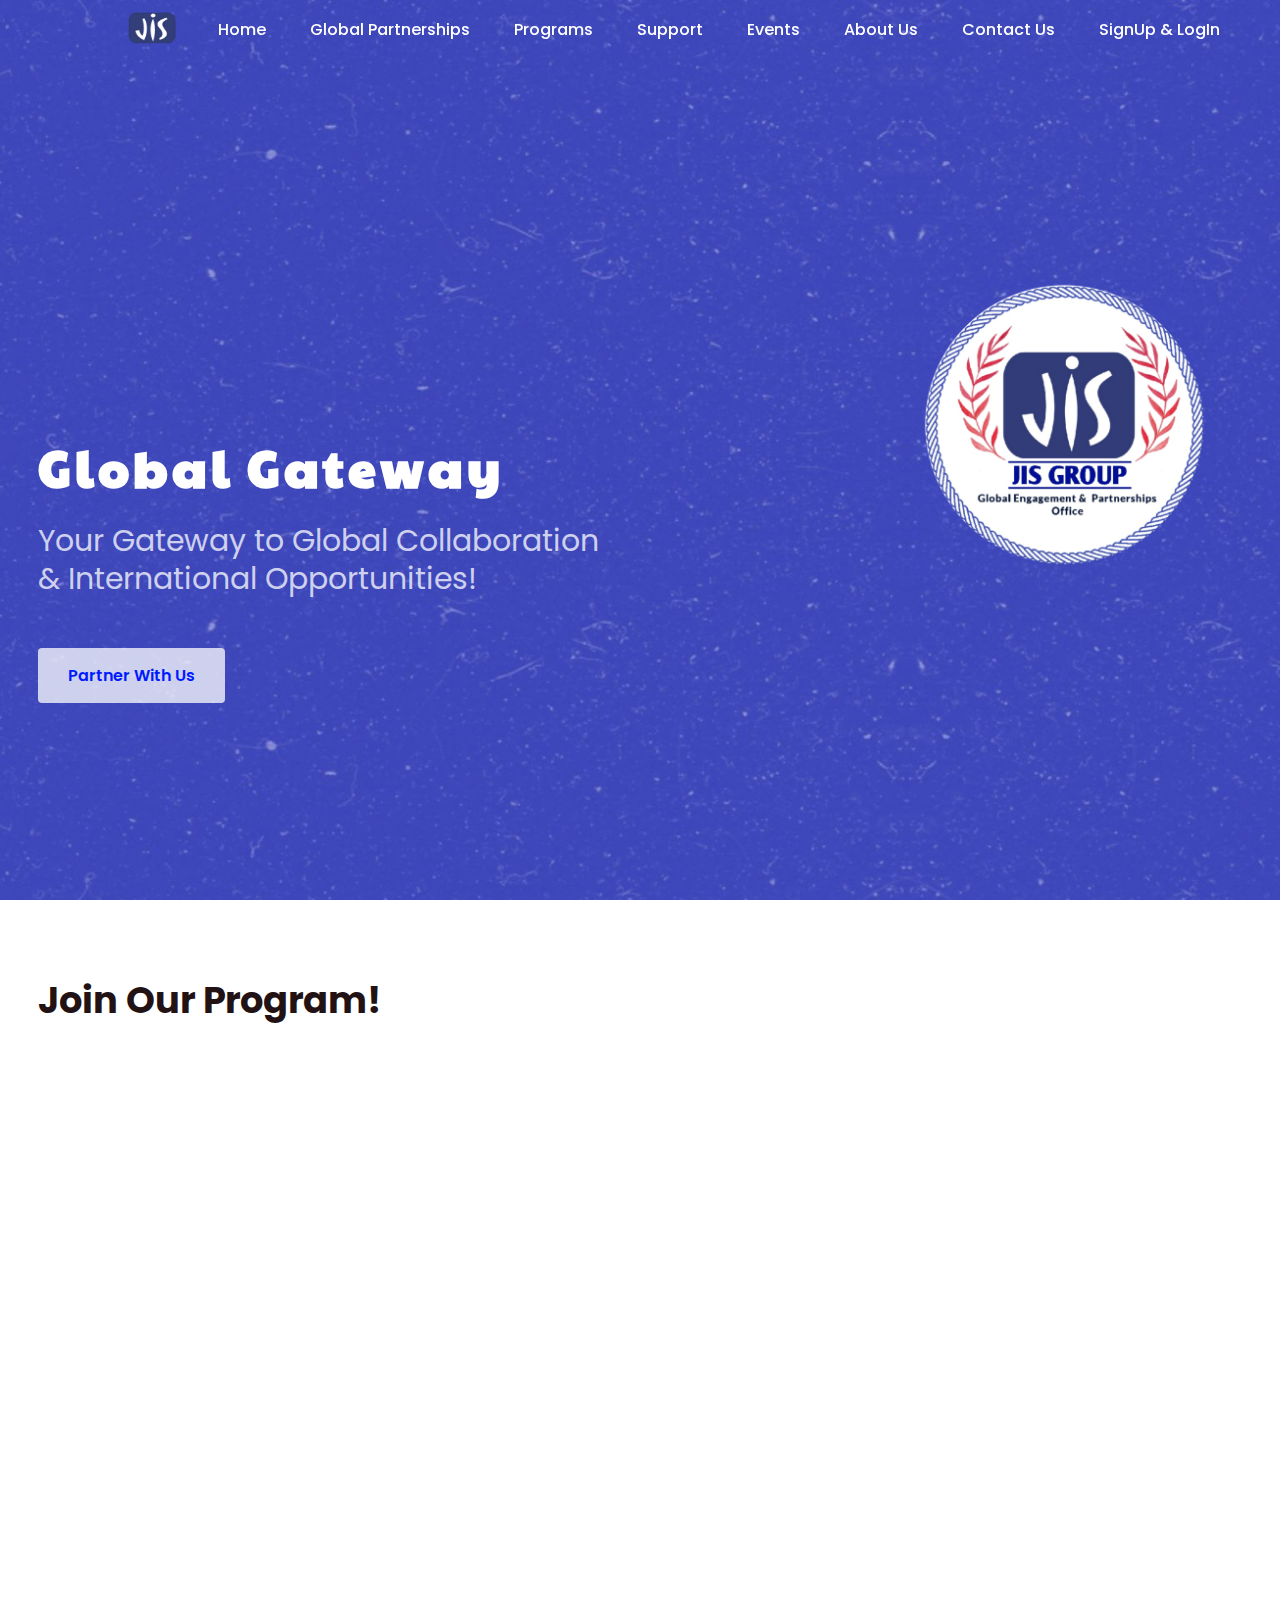
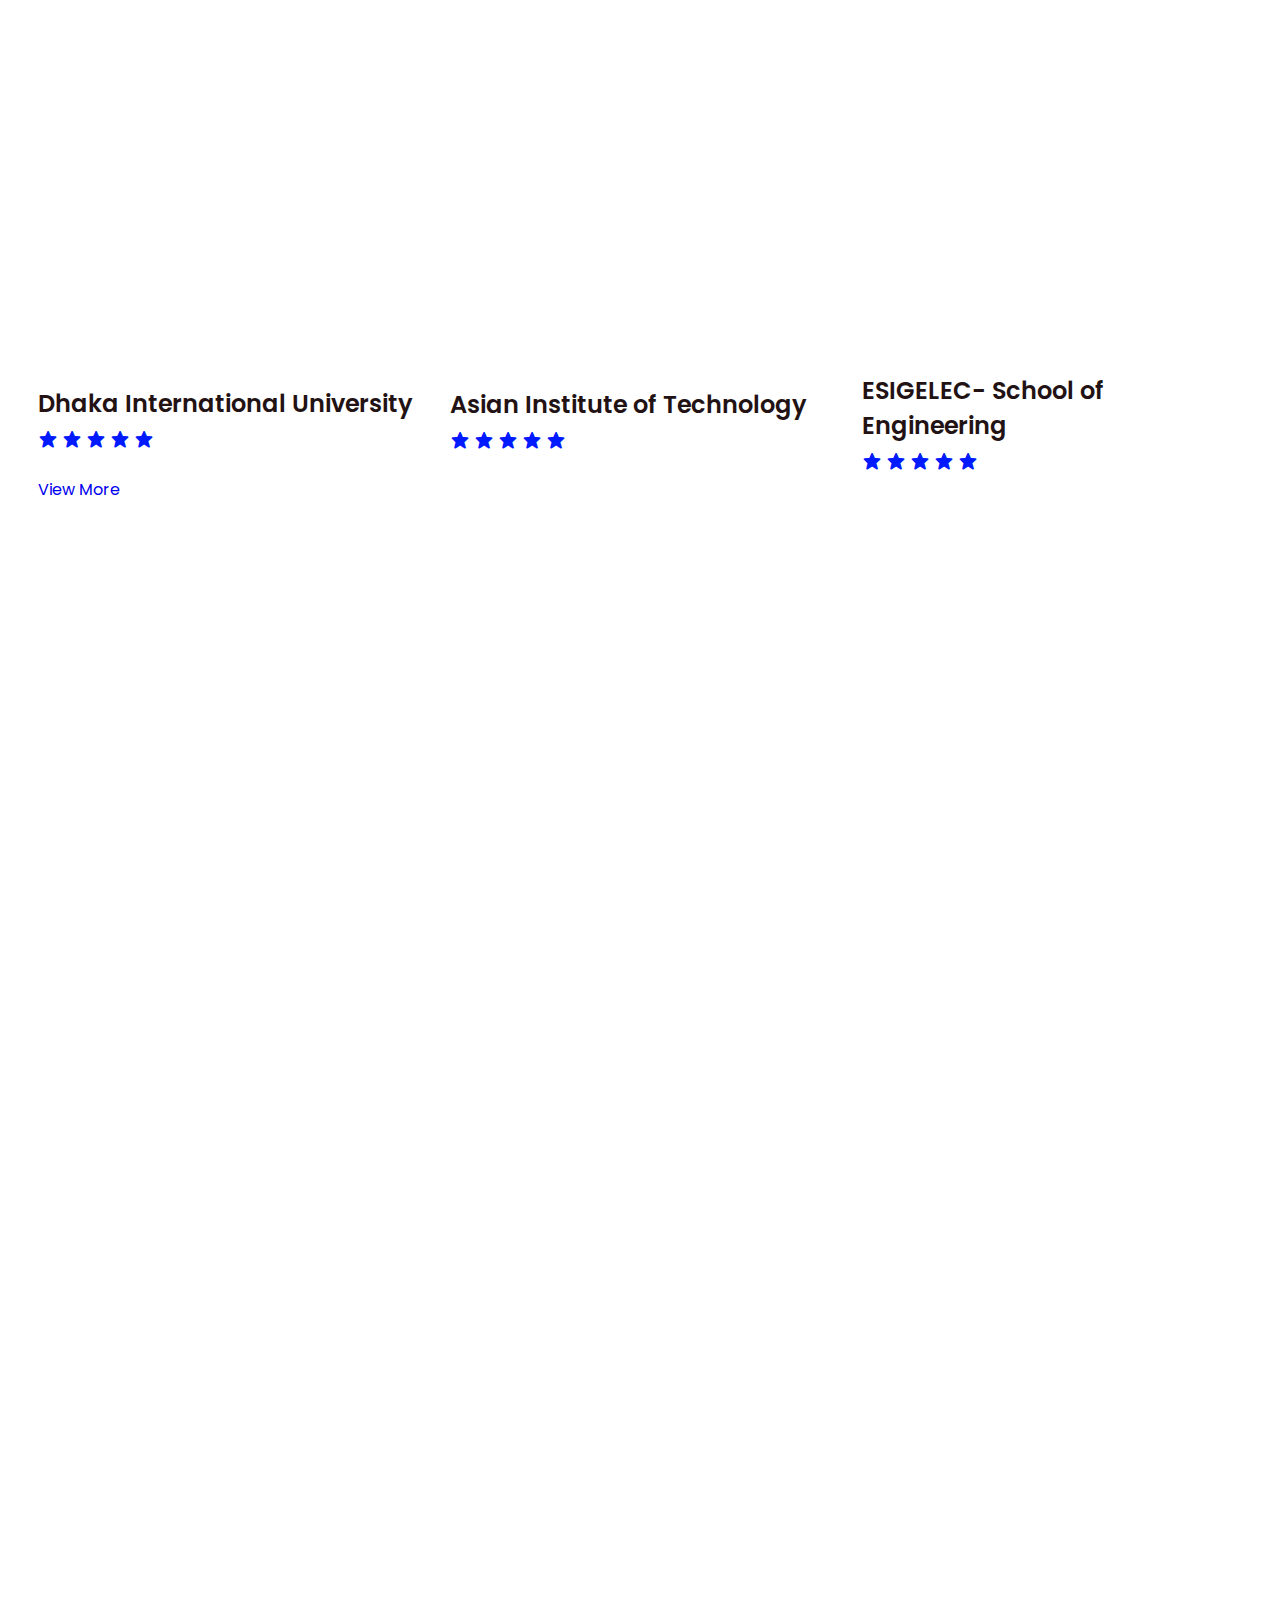
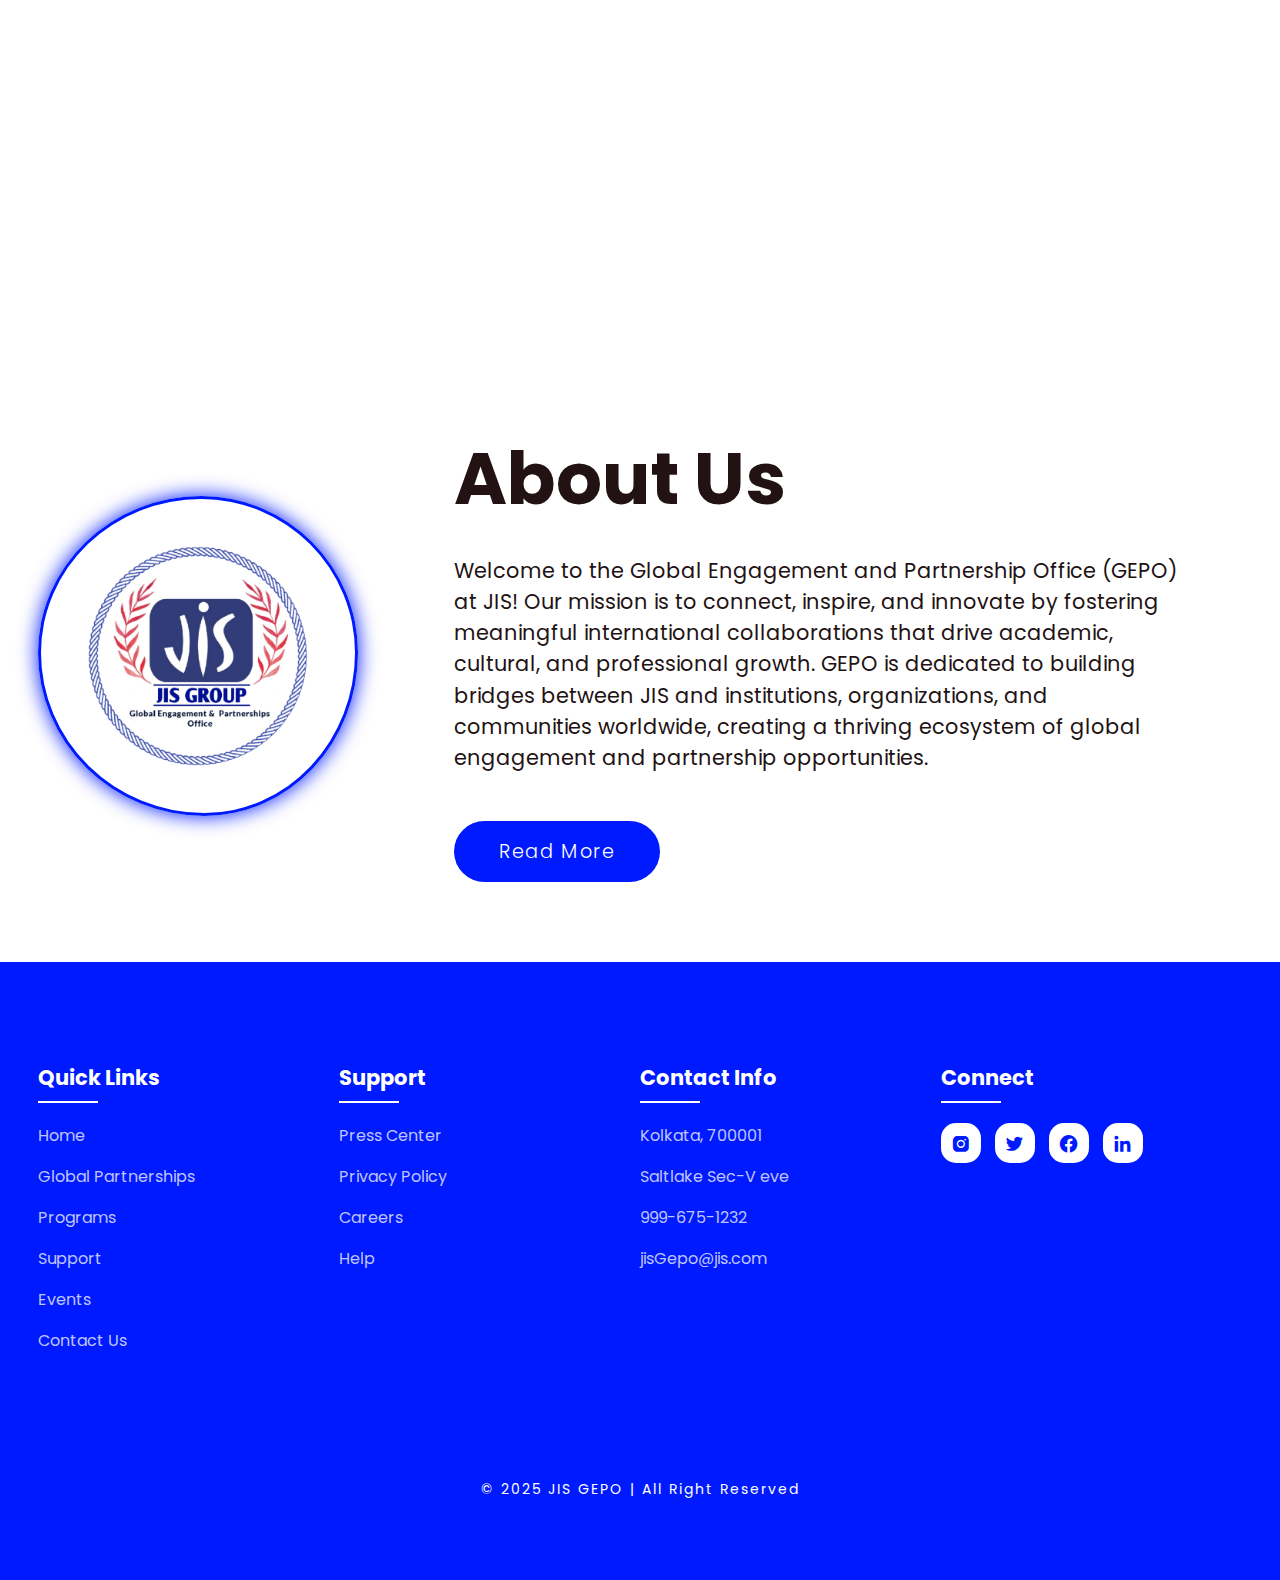
<file: index.html>
<!DOCTYPE html>
<html lang="en">

<head>
	<meta charset="UTF-8">
	<meta http-equiv="X-UA-Compatible" content="IE=edge">
	<meta name="viewport" content="width=device-width, initial-scale=1.0">
	<title>JIS GEPO</title>

	<link rel="stylesheet" href="style.css">

	<link rel="stylesheet" href="https://unpkg.com/boxicons@latest/css/boxicons.min.css">
	<link href="https://unpkg.com/aos@2.3.1/dist/aos.css" rel="stylesheet">
	<link rel="preconnect" href="https://fonts.googleapis.com">
	<link rel="preconnect" href="https://fonts.gstatic.com" crossorigin>
	<link href="https://fonts.googleapis.com/css2?family=Poppins:wght@100;200;300;400;500;600;700;800;900&display=swap"
		rel="stylesheet">
	<link href="https://fonts.googleapis.com/css2?family=Paytone+One&display=swap" rel="stylesheet">
</head>

<body>

	<!-- header -->
	<header>
		<div class="logo">
			<img src="homeimg/jislogo.png" alt="">
		</div>

		<div class="bx bx-menu" id="menu-icon"></div>

		<ul class="navbar">
			<li><a href="#home">Home</a></li>
			<li><a href="global partners/partner.html">Global Partnerships</a></li>
			<li><a href="./Program/program.html">Programs</a></li>
			<li><a href="./Resources/resources.html">Support</a></li>
			<li><a href="./event&function/event.html">Events</a></li>
			<li><a href="./AboutSection/about.html">About Us</a></li>
			<li><a href="./ContactUs/contactus.html">Contact Us</a></li>
			<li><a href="login.php">SignUp & LogIn</a></li>
		</ul>

	</header>


	<!-- home section -->

	<section class="home" id="home">
		<div class="home-img"><img src="homeimg/homologo.png" alt=""></div>
		<div class="home-text">
			<h1>Global Gateway</h1>
			<p>Your Gateway to Global Collaboration <br>& International Opportunities!</p>

			<a href="collabform.php" class="home-btn">Partner With Us</a>
		</div>
	</section>

	<!-- container -->

	<section class="container">
		<div class="text">
			<h2>Join Our Program!</h2>
		</div>
		<div class="row-items" data-aos="fade-up">
			<div class="container-box">
				<div class="container-img">
					<img src="homeimg/hackathon.png" alt="hackathon">
				</div>
				<h4>Hackathon</h4>
			</div>

			<div class="container-box">
				<div class="container-img">
					<img src="homeimg/culture.png" alt="culture">
				</div>
				<h4>Cultural Events</h4>

			</div>

			<div class="container-box">
				<div class="container-img">
					<img src="homeimg/webinar.png" alt="webinar">
				</div>
				<h4>Webinar</h4>

			</div>


		</div>
	</section>

	<!-- packages section -->

	<section class="package" id="package">
		<div class="title" data-aos="fade-down">
			<h2>Our International<br>Partners</h2>
		</div>
		<div class="package-content">
			<div class="box diu">
				<div class="thum" id="" data-aos="flip-left">
					<img src="homeimg/campus.jpg" alt="img1">
				</div>
				<div class="dest-content">
					<div class="location">
						<h4>Dhaka International University</h4>
					</div>
					<div class="stars">
						<a href="#"><i class='bx bxs-star'></i></a>
						<a href="#"><i class='bx bxs-star'></i></a>
						<a href="#"><i class='bx bxs-star'></i></a>
						<a href="#"><i class='bx bxs-star'></i></a>
						<a href="#"><i class='bx bxs-star'></i></a>
					</div>
				</div>
			</div>
			<div class="box ait">
				<div class="thum" id="" data-aos="flip-left">
					<img src="homeimg/asian.jpg" alt="img1">
				</div>
				<div class="dest-content">
					<div class="location">
						<h4>Asian Institute of Technology</h4>
					</div>
					<div class="stars">
						<a href="#"><i class='bx bxs-star'></i></a>
						<a href="#"><i class='bx bxs-star'></i></a>
						<a href="#"><i class='bx bxs-star'></i></a>
						<a href="#"><i class='bx bxs-star'></i></a>
						<a href="#"><i class='bx bxs-star'></i></a>
					</div>
				</div>
			</div>
			<div class="box EsSoe">
				<div class="thum" id="" data-aos="flip-left">
					<img src="homeimg/Esigelec.jpg" alt="img1">
				</div>
				<div class="dest-content">
					<div class="location">
						<h4>ESIGELEC- School of Engineering</h4>
					</div>
					<div class="stars">
						<a href="#"><i class='bx bxs-star'></i></a>
						<a href="#"><i class='bx bxs-star'></i></a>
						<a href="#"><i class='bx bxs-star'></i></a>
						<a href="#"><i class='bx bxs-star'></i></a>
						<a href="#"><i class='bx bxs-star'></i></a>
					</div>
				</div>
			</div>
		</div>
		<div class="view">
			<a href="./global partners/partner.html" class="view-btn" id="view-more-btn">View More</a>
		</div>
            
		
	</section>

	<!-- college section -->

	<section class="college" id="destination">
		<div class="title" data-aos="fade-down">
			<h2>Top <br>Colleges in India!</h2>
		</div>
		<div class="college-content">
			<div class="col-content jisu" data-aos="fade-up" id="goa">
				<img src="homeimg/jisu.jpg" alt="">
				<h5>JIS University</h5>
			</div>
			<div class="col-content jisce" data-aos="fade-up" id="goa">
				<img src="homeimg/jisce.jpeg" alt="">
				<h5>Jis College Of Engineering</h5>
			</div>
			<div class="col-content nit" data-aos="fade-up" id="goa">
				<img src="homeimg/narula.jpg" alt="">
				<h5>Narula Institute Of Technology</h5>
			</div>
			<div class="col-content gnit" data-aos="fade-up" id="goa">
				<img src="homeimg/gnit.jpg" alt="">
				<h5>Guru Nanak Institute of Technology</h5>
			</div>
			<div class="col-content aec" data-aos="fade-up" id="goa">
				<img src="homeimg/asansole.png" alt="">
				<h5>Asansol Engineering College</h5>
			</div>
			<div class="col-content jisRe" data-aos="fade-up" id="goa">
				<img src="homeimg/jisRe.jpg" alt="">
				<h5>JIS Institute of Advanced Studies & Research</h5>
			</div>
		</div>

	</section>

	<!-- newsletter -->
	<!-- <section class="newsletter">
		<div class="news-text">
			<h2>Newsletter</h2>
			<p>to select a package <br> Email Us</p>
		</div>
		<div class="send">
			<form>
				<input type="email" placeholder="Write Email" required>
				<input type="submit" value="Submit">
			</form>
		</div>
	</section> -->


	  <!-- About Section Code  -->

	  <section class="about" id="AboutUs">
        <div class="about-img">
            <img src="homeimg/homologo.png" alt="">
        </div>
        
        <div class="about-content">
            <h3 class="heading">About Us</h3>
			 
            <p>
                Welcome to the Global Engagement and Partnership Office (GEPO) at JIS! Our mission is to connect, inspire, and innovate by fostering meaningful international collaborations that drive academic, cultural, and professional growth. GEPO is dedicated to building bridges between JIS and institutions, organizations, and communities worldwide, creating a thriving ecosystem of global engagement and partnership opportunities.
                <span class="more-text" style="display: none; color: #000000;"> At the heart of our work is a strong commitment to inclusivity, diversity, and excellence. We firmly believe that education transcends borders and serves as a universal tool for empowerment and growth. Through our efforts, we aim to provide students, faculty, and researchers with opportunities to broaden their horizons, explore diverse perspectives, and acquire skills that prepare them to thrive in a rapidly changing global landscape.

					Our team specializes in managing and expanding international partnerships that facilitate access to high-quality education, collaborative research, and cultural exchange programs. By working closely with institutions across the globe, we strive to enhance the academic and professional experiences of everyone at JIS. From study abroad initiatives to joint research endeavors, we ensure that each collaboration is built on shared values, mutual respect, and a vision for sustainable impact.
					
					GEPO is deeply invested in promoting cross-cultural understanding. Through a variety of programs, events, and initiatives, we encourage students and faculty to engage with diverse cultures, traditions, and languages. These experiences not only enhance academic knowledge but also foster personal growth, cultivating qualities like adaptability, empathy, and leadership. We believe that such exposure is essential for shaping global citizens who can contribute meaningfully to today’s interconnected world.
					
					Innovation is central to our mission. In an age of digital transformation, we leverage technology to enhance global engagement. From virtual exchange programs and webinars to digital collaboration tools, we are committed to breaking down geographical barriers and fostering impactful partnerships. Our office continually explores innovative approaches to connect with our global network, ensuring that JIS remains a leader in international engagement and education.
					
					In addition to external partnerships, GEPO is devoted to supporting the internal community at JIS. We work collaboratively with students, faculty, and staff to identify opportunities for growth, address challenges, and celebrate successes. Whether it involves helping students navigate study abroad options, guiding faculty in building international research collaborations, or organizing events that showcase global perspectives, our office serves as a hub of resources and support.
					
					At GEPO, we are passionate about creating a legacy of global impact. Every initiative we undertake is driven by our vision to inspire individuals, strengthen communities, and transform the world through education and collaboration. We take pride in representing JIS on the global stage and playing a pivotal role in shaping the future of international education and partnerships.
					
					Together, let us embrace the opportunities that global engagement brings, celebrate diversity, and work toward a brighter, more connected future. We invite you to join us on this journey and become part of a vibrant community committed to making a difference, one partnership at a time.</span>
            </p>
            <a href="#" class="btn" id="read-more-btn">Read More</a>
        </div>

    </section>
 

	<!-- footer -->
	<section id="contact">
		<div class="footer">
			<div class="main">
				<div class="list">
					<h4>Quick Links</h4>
					<ul>
						<li><a href="#home">Home</a></li>
						<li><a href="./global partners/partner.html">Global Partnerships</a></li>
						<li><a href="./Program/program.html">Programs</a></li>
						<li><a href="./Resources/resources.html">Support</a></li>
						<li><a href="./event&function/event.html">Events</a></li>
						<li><a href="./ContactUs/contactus.html">Contact Us</a></li>
						
					</ul>
				</div>
				<div class="list">
					<h4>Support</h4>
					<ul>
						<li><a href="./ContactUs/contactus.html">Press Center</a></li>
						<li><a href="./Resources/resources.html">Privacy Policy</a></li>
						<li><a href="./Resources/resources.html">Careers</a></li>
						<li><a href="./ContactUs/contactus.html">Help</a></li>
					</ul>
				</div>
				<div class="list">
					<h4>Contact Info</h4>
					<ul>
						<li><a href="#">Kolkata, 700001</a></li>
						<li><a href="#">Saltlake Sec-V eve</a></li>
						<li><a href="#">999-675-1232</a></li>
						<li><a href="#">jisGepo@jis.com</a></li>
					</ul>
				</div>
				<div class="list">
					<h4>Connect</h4>
					<div class="social">
						<a href="#"><i class='bx bxl-instagram-alt'></i></a>
						<a href="#"><i class='bx bxl-twitter'></i></a>
						<a href="#"><i class='bx bxl-facebook-circle'></i></a>
						<a href="#"><i class='bx bxl-linkedin'></i></a>
					</div>
				</div>
			</div>
		</div>
		<div class="end-text">
			<p>© 2025 JIS GEPO | All Right Reserved</p>
		</div>
	</section>



	<!-- link to js -->

	<script src="https://unpkg.com/aos@next/dist/aos.js"></script>
	<script>
		AOS.init({
			offset: 300,
			duration: 1400,
		});
	</script>

	<script src="script.js"></script>

</body>

</html>
</file>
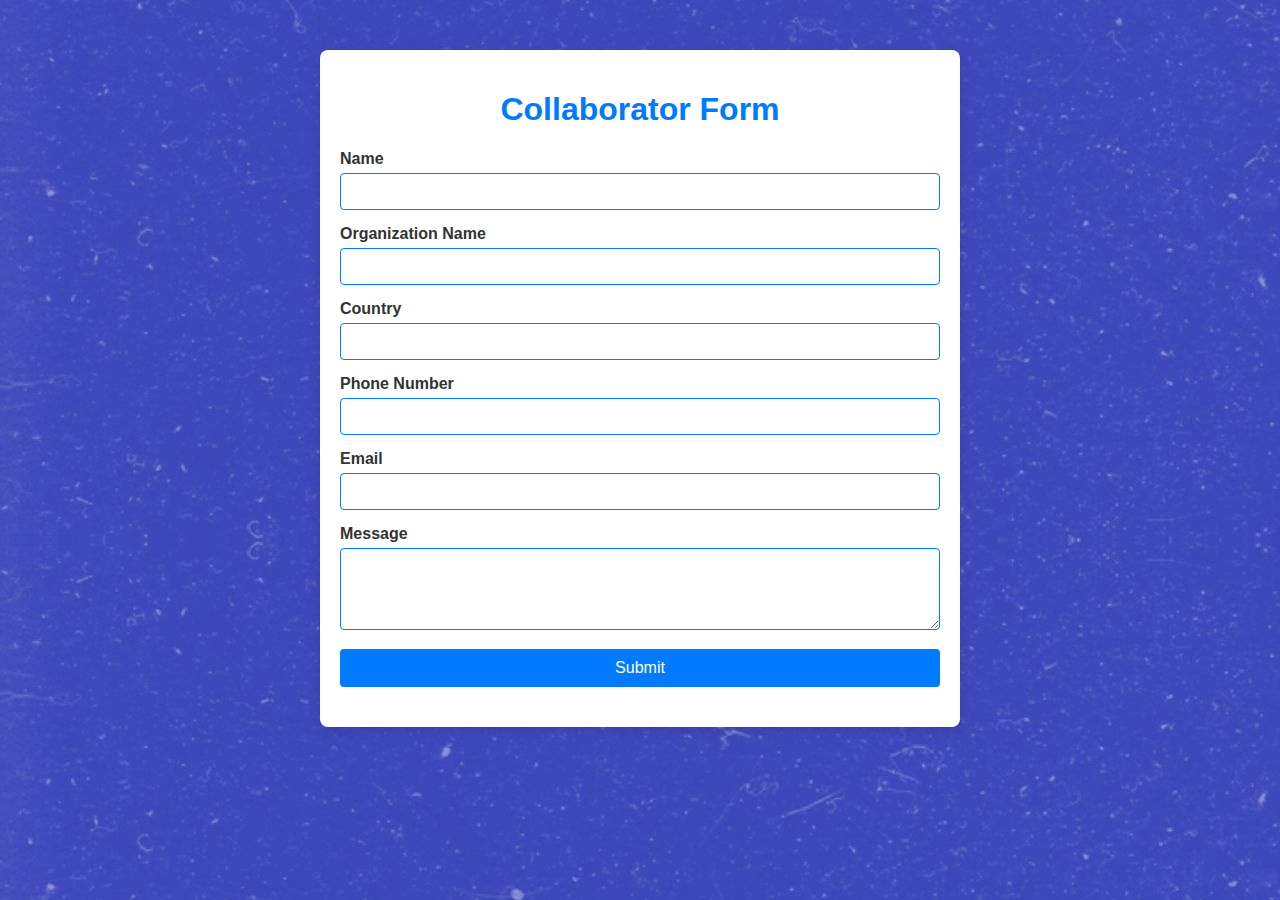
<file: collabForm.html>
<!DOCTYPE html>
<html lang="en">
<head>
    <meta charset="UTF-8">
    <meta name="viewport" content="width=device-width, initial-scale=1.0">
    <title>Collaborator Form</title>
    <link rel="stylesheet" href="collabForm.css">
</head>
<body>
    <div class="container">
        <h1>Collaborator Form</h1>
        <form id="collaboratorForm">
            <div class="form-group">
                <label for="name">Name</label>
                <input type="text" id="name" name="name" required>
            </div>
            <div class="form-group">
                <label for="organization">Organization Name</label>
                <input type="text" id="organization" name="organization" required>
            </div>
            <div class="form-group">
                <label for="country">Country</label>
                <input type="text" id="country" name="country" required>
            </div>
            <div class="form-group">
                <label for="phone">Phone Number</label>
                <input type="tel" id="phone" name="phone" required>
            </div>
            <div class="form-group">
                <label for="email">Email</label>
                <input type="email" id="email" name="email" required>
            </div>
            <div class="form-group">
                <label for="message">Message</label>
                <textarea id="message" name="message" rows="4" required></textarea>
            </div>
            <button type="submit">Submit</button>
        </form>
        <div id="responseMessage" class="response-message"></div>
    </div>
    <script src="collabForm.js"></script>
</body>
</html>
</file>
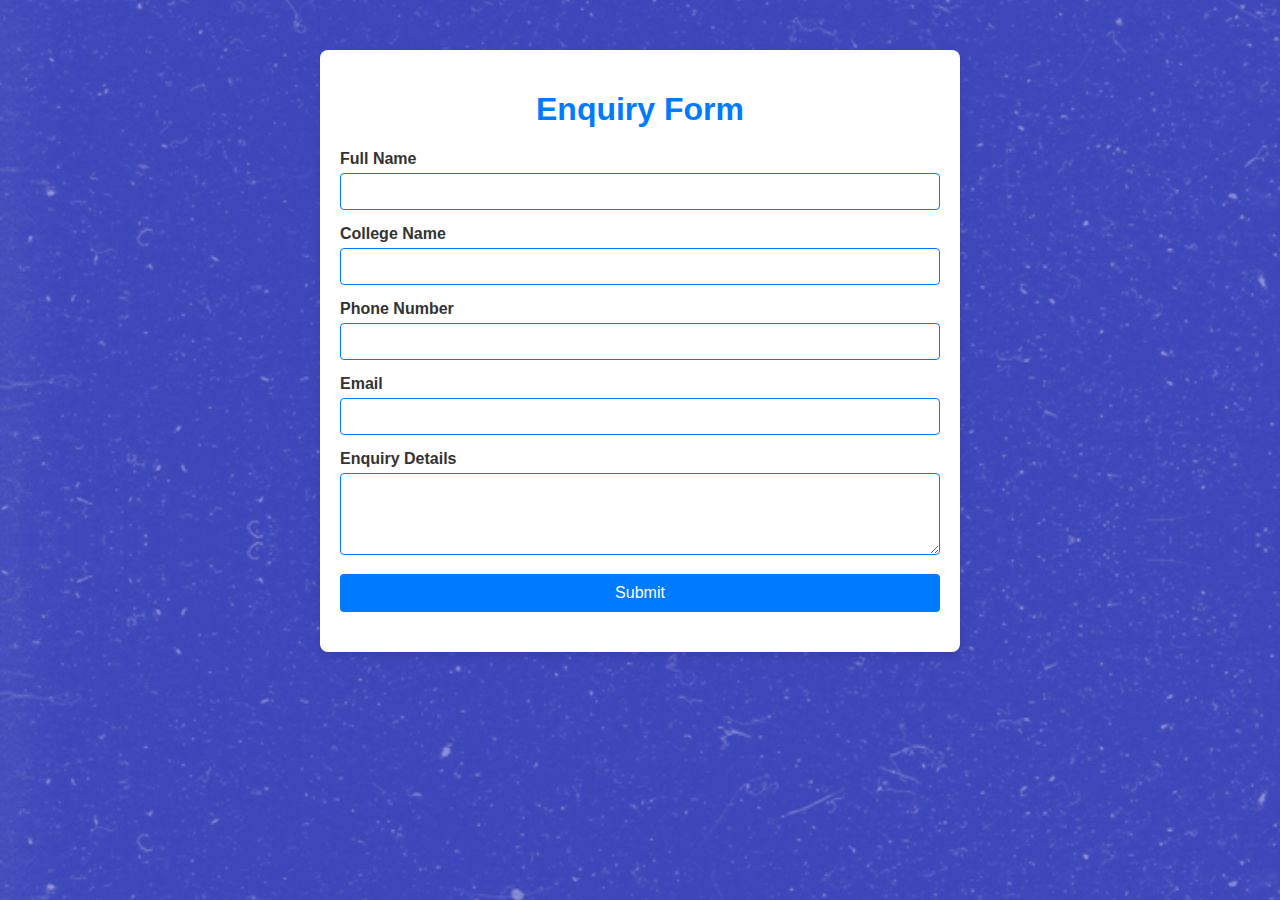
<file: enquiryform.html>
<!DOCTYPE html>
<html lang="en">
<head>
    <meta charset="UTF-8">
    <meta name="viewport" content="width=device-width, initial-scale=1.0">
    <title>Enquiry Form</title>
    <link rel="stylesheet" href="collabForm.css">
</head>
<body>
    <div class="container">
        <h1>Enquiry Form</h1>
        <form id="enquiryForm">
            <div class="form-group">
                <label for="name">Full Name</label>
                <input type="text" id="name" name="name" required>
            </div>
            <div class="form-group">
                <label for="college">College Name</label>
                <input type="text" id="college" name="college" required>
            </div>
            <div class="form-group">
                <label for="phone">Phone Number</label>
                <input type="tel" id="phone" name="phone" required>
            </div>
            <div class="form-group">
                <label for="email">Email</label>
                <input type="email" id="email" name="email" required>
            </div>
            <div class="form-group">
                <label for="message">Enquiry Details</label>
                <textarea id="message" name="message" rows="4" required></textarea>
            </div>
            <button type="submit">Submit</button>
        </form>
        <div id="responseMessage" class="response-message"></div>
    </div>
    <script src="collabForm.js"></script>
</body>
</html>
</file>
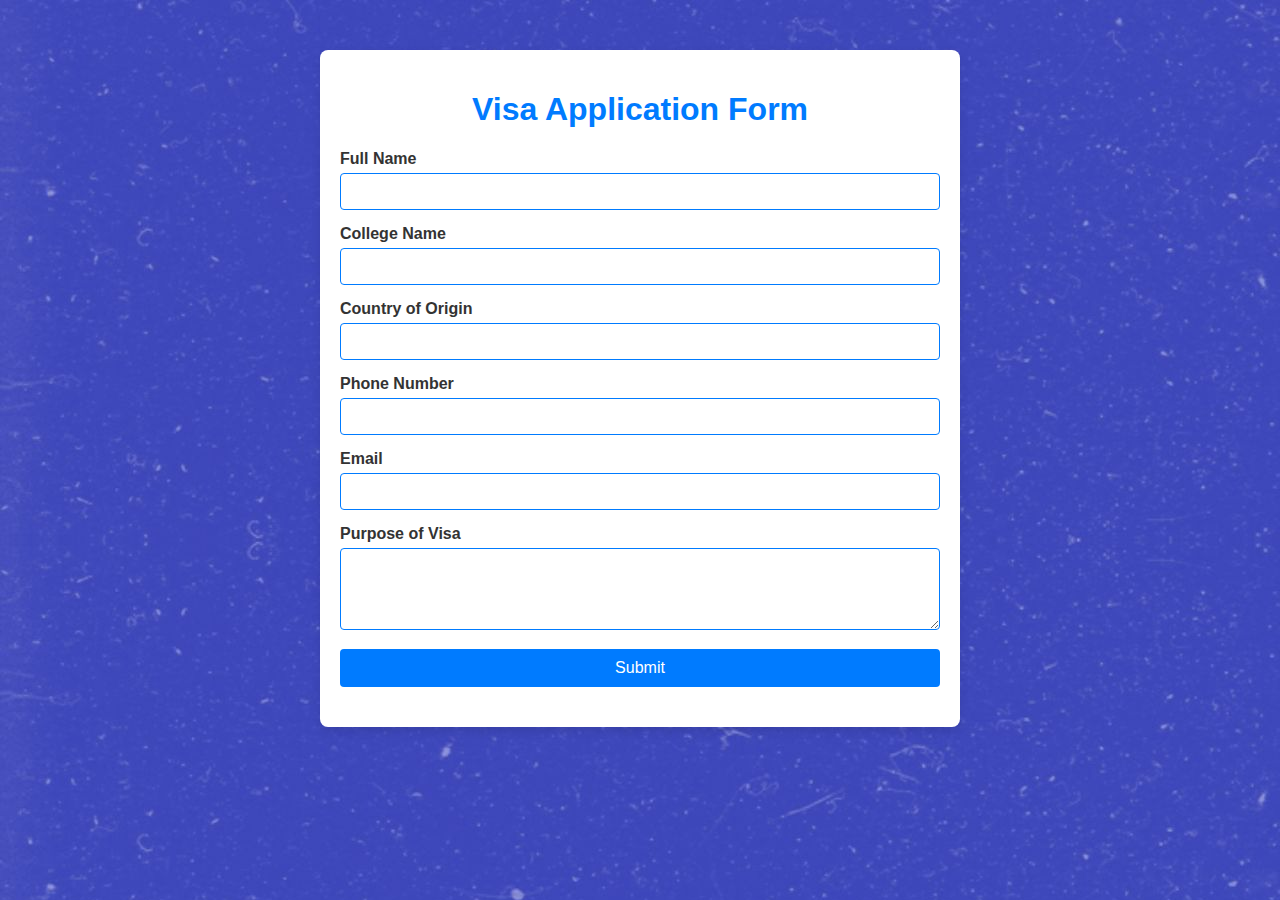
<file: visaform.html>
<!DOCTYPE html>
<html lang="en">
<head>
    <meta charset="UTF-8">
    <meta name="viewport" content="width=device-width, initial-scale=1.0">
    <title>Visa Application Form</title>
    <link rel="stylesheet" href="collabForm.css">
</head>
<body>
    <div class="container">
        <h1>Visa Application Form</h1>
        <form id="visaApplicationForm">
            <div class="form-group">
                <label for="name">Full Name</label>
                <input type="text" id="name" name="name" required>
            </div>
            <div class="form-group">
                <label for="college">College Name</label>
                <input type="text" id="college" name="college" required>
            </div>
            <div class="form-group">
                <label for="country">Country of Origin</label>
                <input type="text" id="country" name="country" required>
            </div>
            <div class="form-group">
                <label for="phone">Phone Number</label>
                <input type="tel" id="phone" name="phone" required>
            </div>
            <div class="form-group">
                <label for="email">Email</label>
                <input type="email" id="email" name="email" required>
            </div>
            <div class="form-group">
                <label for="message">Purpose of Visa</label>
                <textarea id="message" name="message" rows="4" required></textarea>
            </div>
            <button type="submit">Submit</button>
        </form>
        <div id="responseMessage" class="response-message"></div>
    </div>
    <script src="collabForm.js"></script>
</body>
</html>
</file>
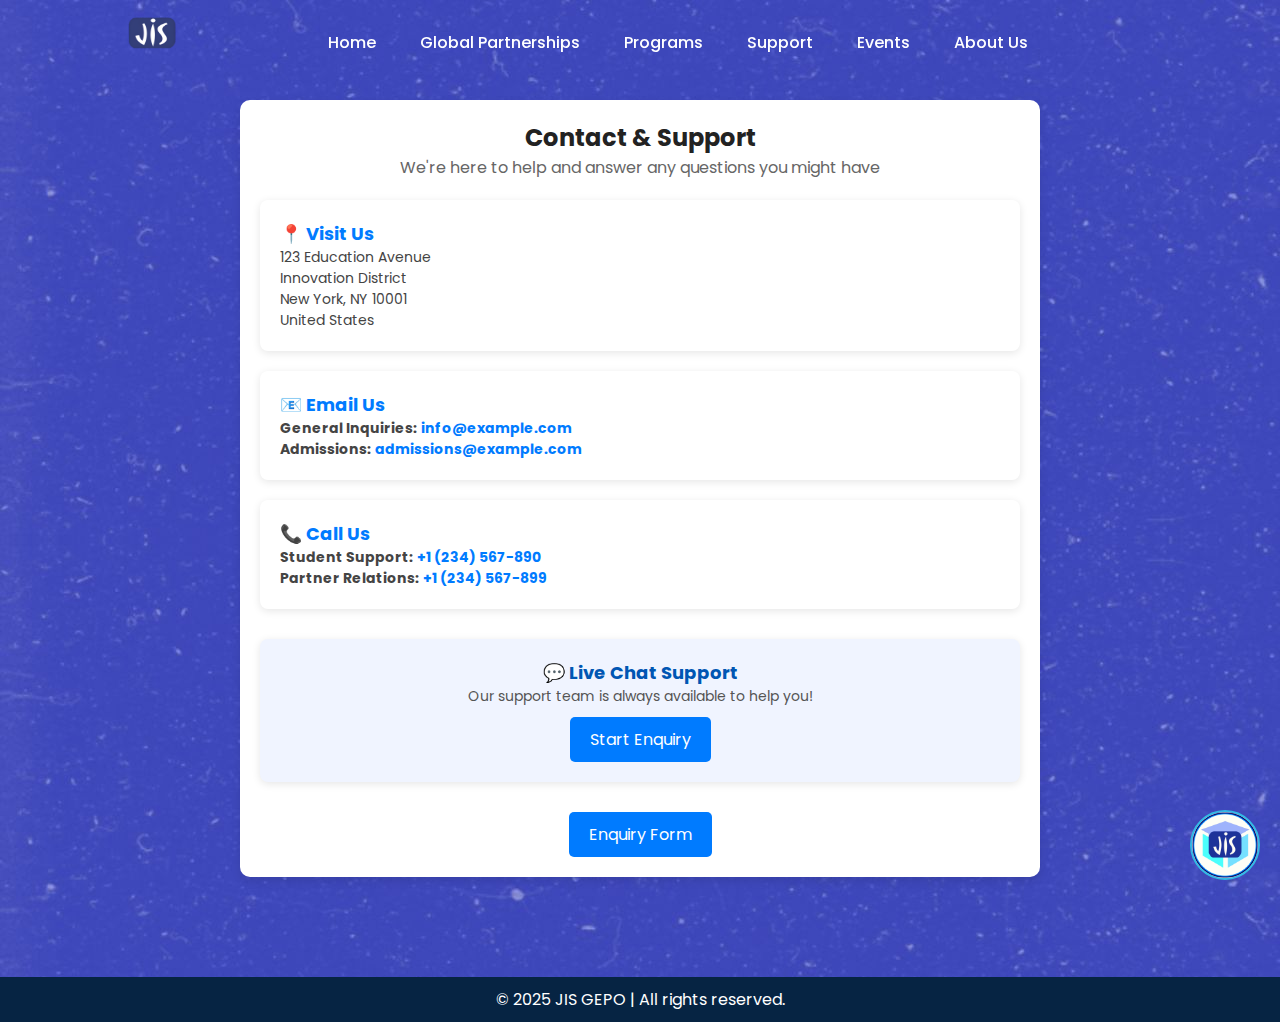
<file: ContactUs/contactus.html>
<!DOCTYPE html>
<html lang="en">

<head>
    <meta charset="UTF-8">
    <meta name="viewport" content="width=device-width, initial-scale=1.0">
    <title>Contact & Support</title>

    <link rel="stylesheet" href="https://unpkg.com/boxicons@latest/css/boxicons.min.css">
    <link href="https://unpkg.com/aos@2.3.1/dist/aos.css" rel="stylesheet">
    <link rel="preconnect" href="https://fonts.googleapis.com">
    <link rel="preconnect" href="https://fonts.gstatic.com" crossorigin>
    <link href="https://fonts.googleapis.com/css2?family=Poppins:wght@100;200;300;400;500;600;700;800;900&display=swap"
        rel="stylesheet">
    <link href="https://fonts.googleapis.com/css2?family=Paytone+One&display=swap" rel="stylesheet">

    <link rel="stylesheet" href="../style.css">
    <style>
        /* General Styles */
        body {
            font-family: Arial, sans-serif;
            background-image: url('../homeimg/backgoundJIS.jpg');
            margin: 0;
            padding: 0;
            text-align: center;
        }

        header {
            position: fixed;
            top: 0;
            right: 0;
            width: 100%;
            z-index: 1000;
            display: flex;
            align-items: center;
            justify-content: space-between;
            background: transparent;
            padding: 30px 18%;
            /* Adjust padding if needed */
            transition: 0.4s ease;
        }

        .logo {
            height: 70%;
            display: flex;
            justify-content: flex-start;
            /* Align logo to the start */
            margin-right: auto;
            /* Push the logo to the start of the header */
        }

        .logo img {
            position: absolute;
            left: 10%;
            top: 20%;
            height: 2rem;
            width: 3rem;
        }

        .navbar {
            display: flex;
            justify-content: flex-end;
            /* Keep the items aligned to the right */
            transition: all 0.3s ease;
            /* Smooth transition for the navbar */
        }

        .navbar.open {
            position: absolute;
            top: 100%;
            right: 0;
            width: 255px;
            min-height: 45vh;
            border-radius: 0 0 0 4rem;
            border-left: 2px solid rgb(0, 115, 255);
            border-bottom: 2px solid rgb(0, 115, 255);
            background: white;
            backdrop-filter: blur(10px);
        }

        .navbar a {
            color: var(--bg-color);
            font-size: var(--p-font);
            font-weight: 500;
            padding: 10px 22px;
            border-radius: 4px;
            transition: 0.4s ease;
            white-space: nowrap;
            /* Prevent text wrapping */
        }

        .navbar a:hover {
            background: var(--bg-color);
            color: var(--text-color);
            box-shadow: 5px 10px 30px rgb(85 85 85 / 20%);
            border-radius: 4px;
        }

        #menu-icon {
            color: var(--bg-color);
            font-size: 35px;
            z-index: 10001;
            cursor: pointer;
            display: none;
        }

        /* Contact Section */
        .contact-section {
            max-width: 800px;
            margin: 100px auto;
            padding: 20px;
            background: white;
            border-radius: 10px;
            box-shadow: 0 4px 10px rgba(0, 0, 0, 0.1);
        }

        .contact-section h2 {
            color: #222;
            font-size: 24px;
        }

        .contact-section p {
            color: #666;
            font-size: 16px;
        }

        /* Contact Container */
        .contact-container {
            display: grid;
            grid-template-columns: repeat(auto -fill, minmax(250px, 1fr));
            gap: 20px;
            margin-top: 20px;
        }

        .contact-box {
            background: #fff;
            border-radius: 8px;
            padding: 20px;
            box-shadow: 0 2px 8px rgba(0, 0, 0, 0.1);
            text-align: left;
        }

        .contact-box h3 {
            color: #007bff;
            font-size: 18px;
        }

        .contact-box p {
            color: #444;
            font-size: 14px;
        }

        .contact-box a {
            text-decoration: none;
            color: #007bff;
            font-weight: bold;
        }

        /* Live Chat Support */
        .chat-support {
            margin-top: 30px;
            background: #f0f4ff;
            padding: 20px;
            border-radius: 8px;
            box-shadow: 0 2px 8px rgba(0, 0, 0, 0.1);
        }

        .chat-support h3 {
            color: #0056b3;
            font-size: 18px;
        }

        .chat-support p {
            color: #555;
            font-size: 14px;
        }

        .chat-btn,
        .enquiry-btn {
            display: inline-block;
            background-color: #007bff;
            color: white;
            text-decoration: none;
            padding: 10px 20px;
            font-size: 16px;
            cursor: pointer;
            border-radius: 5px;
            margin-top: 10px;
        }

        .chat-btn:hover,
        .enquiry-btn:hover {
            background-color: #0056b3;
        }

        .chatbot {
            height: 70px;
            width: 70px;
            position: fixed;
            bottom: 20px;
            right: 20px;
            z-index: 1200;
            border: 2px solid rgb(51, 187, 228);
            border-radius: 50%;
        }

        .chatbot a img {
            border-radius: 50%;
            height: 100%;
            width: 100%;
        }

        /* Footer Styles */
        footer {
            background-color: #062443;
            color: white;
            text-align: center;
            padding: 10px 0;
            position: relative;
            bottom: 0;
            width: 100%;
        }

        /* Responsive Design */
        @media(max-width: 1040px) {
            #menu-icon {
                display: block;
            }

            .sticky #menu-icon {
                color: var(--text-color);
            }

            .home {
                height: 88vh;
            }

            .navbar {
                position: absolute;
                top: 100%;
                right: -100%;
                width: 255px;
                min-height: 45vh;
                display: flex;
                border-radius: 0 0 0 4rem;
                border-left: 2px solid rgb(0, 115, 255);
                border-bottom: 2px solid rgb(0, 115, 255);
                flex-direction: column;
                background: white;
                backdrop-filter: blur(10px);
                transition: all 0.3s ease;
            }

            .navbar.open {
                right: 0;
            }

            .navbar a {
                display: block;
                margin: 1.2rem 0;
            }

            .navbar a:hover {
                color: var(--text-color);
            }
        }

        @media (max-width: 768px) {
            .contact-box {
                text-align: center;
            }
        }
    </style>
</head>

<body>
    <!-- header -->
    <header>
        <div class="logo">
            <img src="../homeimg/jislogo.png" alt="">
        </div>

        <div class="bx bx-menu" id="menu-icon"></div>

        <ul class="navbar">
            <li><a href="../index.html">Home</a></li>
            <li><a href="../global partners/partner.html">Global Partnerships</a></li>
            <li><a href="../Program/program.html">Programs</a></li>
            <li><a href="../Resources/resources.html">Support</a></li>
            <li><a href="../event&function/event.html">Events</a></li>
            <li><a href="../AboutSection/about.html">About Us</a></li>
        </ul>
    </header>
    <section class="contact-section">
        <h2>Contact & Support</h2>
        <p>We're here to help and answer any questions you might have</p>

        <div class="contact-container">
            <div class="contact-box">
                <h3>📍 Visit Us</h3>
                <p>123 Education Avenue<br>Innovation District<br>New York, NY 10001<br>United States</p>
            </div>

            <div class="contact-box">
                <h3>📧 Email Us</h3>
                <p><strong>General Inquiries:</strong> <a href="mailto:info@example.com">info@example.com</a></p>
                <p><strong>Admissions:</strong> <a href="mailto:admissions@example.com">admissions@example.com</a></p>
            </div>

            <div class="contact-box">
                <h3>📞 Call Us</h3>
                <p><strong>Student Support:</strong> <a href="tel:+1234567890">+1 (234) 567-890</a></p>
                <p><strong>Partner Relations:</strong> <a href="tel:+1234567899">+1 (234) 567-899</a></p>
            </div>
        </div>

        <div class="chat-support">
            <h3>💬 Live Chat Support</h3>
            <p>Our support team is always available to help you!</p>
            <a href="https://console.dialogflow.com/api-client/demo/embedded/54526e1d-f986-4259-af8b-fe1bbb5f335b"
                class="chat-btn">Start Enquiry</a>
        </div>

        <!-- Chat bot -->
        <div class="chatbot">
            <a href="https://console.dialogflow.com/api-client/demo/embedded/54526e1d-f986-4259-af8b-fe1bbb5f335b">
                <img src="chatbot.jpg" alt="">
            </a>
        </div>

        <div style="margin-top: 20px;">
            <a href="../enquiryform.php" class="enquiry-btn">Enquiry Form</a>
        </div>
    </section>

    <footer>
        <p>&copy; 2025 JIS GEPO | All rights reserved.</p>
    </footer>

    <script>
        const header = document.querySelector("header");
        // NavBar Flex ibility 
        window.addEventListener("scroll", function () {
            header.classList.toggle("sticky", window.scrollY > 0);
        });

        let menu = document.querySelector('#menu-icon');
        let navbar = document.querySelector('.navbar');
        let isMenuActive = false;

        menu.onclick = () => {
            menu.classList.toggle('bx-x');
            navbar.classList.toggle('open');
            isMenuActive = navbar.classList.contains('open');
            menu.style.color = isMenuActive ? 'black' : 'white';
        };

        window.onscroll = () => {
            if (!isMenuActive) {
                menu.style.color = 'black';
            }
        };
    </script>
</body>

</html>
</file>
<file: style.css>
*{
	padding: 0;
	margin: 0;
	box-sizing: border-box;
	font-family: 'Poppins', sans-serif;
	text-decoration: none;
	list-style: none;
	scroll-behavior: smooth;
}
:root{
	--bg-color: #fff;
	--text-color: #221214;
	--second-color: #5a7184;
	--main-color: #001aff;
	--big-font: 6rem;
	--h2-font: 3rem;
	--p-font: 1.1rem;
}
body{
	background: var(--bg-color);
	color: var(--text-color);
}

/* <!-- header --> */
header {
    position: fixed;
    top: 0;
    right: 0;
    width: 100%;
    z-index: 1000;
    display: flex;
    align-items: center;
    justify-content: space-between;
    background: transparent;
    padding: 30px 18%; /* Adjust padding if needed */
    transition: 0.4s ease;
}

.logo {
    height: 70%;
	
    display: flex;
    justify-content: flex-start; /* Align logo to the start */
    margin-right: auto; /* Push the logo to the start of the header */
}

.logo img {
	position: absolute;
	left: 10%;
	top: 20%;
    height: 2rem;
    width: 3rem;
}

.navbar {
    display: flex;
    justify-content: flex-end; /* Keep the items aligned to the right */
}

.navbar a {
    color: var(--bg-color);
    font-size: var(--p-font);
    font-weight: 500;
    padding: 10px 22px;
    border-radius: 4px;
    transition: 0.4s ease;
    white-space: nowrap; /* Prevent text wrapping */
}

.navbar a:hover {
    background: var(--bg-color);
    color: var(--text-color);
    box-shadow: 5px 10px 30px rgb(85 85 85 / 20%);
    border-radius: 4px;
}

#menu-icon {
    color: var(--bg-color);
    font-size: 35px;
    z-index: 10001;
    cursor: pointer;
    display: none;
}



/* <!-- home section --> */
section{
	padding: 80px 18%;
}
.home{
	position: relative;
	width: 100%;
	height: 100vh;
	background: url('homeimg/backgoundJIS.jpg');
	background-size: cover;
	background-position: center;
	display: grid;
	grid-template-columns: repeat(1, 1fr);
	align-items: center;
}
.home-text h1{
	font-size: 50px;
	color: var(--bg-color);
	font-family: 'Paytone One', sans-serif;
	letter-spacing: 4px;
	margin-bottom: 20px;
}
.home-text p{
	color: #ffffffbf;
	/* line-height: 3px; */
	font-size: 30px;
	font-weight: 400;
	line-height: 38px;
	margin-bottom: 50px;
}
.home-btn{
	display: inline-block;
	font-size: 16px;
	padding: 15px 30px;
	background: #ffffffbf;
	color: var(--main-color);
	border-radius: 4px;
	font-weight: 600;
	transition: ease .40s;
}
.home-btn:hover{
	background: var(--bg-color);
	transform: scale(1.1);
}
.home-img {
	width: 100%;
	height: 100%;
	display: inline-block;
	cursor: pointer;
}
.home-img img {
	height: 400px;
	width:400px;
	position: absolute;
	top: 25%;
	right: 15%;

}
/* js */
header.sticky{
	background: var(--bg-color);
	padding: 10px 18%;
	box-shadow: rgba(33, 33, 38, 0.1) 0px 10px 10px -10px;
}
.sticky .logo{
	color: var(--text-color);
}
.sticky .navbar a{
	color: var(--text-color);
}

/* <!-- container --> */
.text h2{
	font-size: var(--h2-font);
	line-height: 1.1;
}
.row-items{
	display: grid;
	grid-template-columns: repeat(auto-fit, minmax(250px, auto));
	grid-gap: 2rem;
	align-items: center;
	text-align: center;
	margin-top: 5rem;

}
.container-box{
	background: var(--bg-color);
	border: 1px solid #f0eded;
	padding: 50px 10px;
	border-radius: 4px;
	transition: all 1s ease;
	cursor: pointer;
}
.container-img img{
	height: 85px;
	width: 85px;
	padding: 15px;
	background: var(--bg-color);
	box-shadow: 5px 10px 30px rgb(85 85 85 / 20%);
	border-radius: 4px;
	margin-bottom: 15px;
	cursor: pointer;
}
.container-box h4{
	font-size: 24px;
	font-weight: 600;
	margin-bottom: 8px;
}
.container-box p{
	font-size: 15px;
	color: var(--second-color);
}
.container-box:hover{
	box-shadow: 5px 30px 56.1276 rgb(55 55 55 / 12%);
	border: 1px solid transparent;
	transform: translateY(-15px);
	transition: 0.5s ease;
}

/* <!-- package section --> */
.title{
	text-align: center;
}
.title h2{
	font-size: var(--h2-font);
	line-height: 1.2;
}
.package-content{
	display: grid;
	grid-template-columns: repeat(auto-fit, minmax(200px, auto));
	grid-gap: 2rem;
	align-items: center;
	margin-top: 5rem;
}
.thum{
	position: relative;
	transition: all .3s cubic-bezier(0.445, 0.05, 0.55, 0.95);
	will-change: filter;
	cursor: pointer;
}
.thum img{
	width: 100%;
	border-radius: 20px;
}
.thum h3{
	position: absolute;
	font-size: 30px;
	font-weight: 600;
	text-align: right;
	color: var(--bg-color);
	bottom: 20px;
	right: 30px;
}
.dest-content{
	display: flex;
	flex-wrap: wrap;
	align-items: center;
	justify-content: space-between;
	padding-top: 24px;
}
.stars i{
	color: var(--main-color);
	font-size: 20px;
}
.location h4{
	font-size: 24px;
	font-weight: 600;
	margin-bottom: 8px;
}
.location p{
	font-size: 15px;
	color: var(--second-color);
}
.thum:hover{
	filter: brightness(100%) hue-rotate(35deg);
	transform: scale(1.04);
}

/* <!-- destination section --> */
.college-content{
	display: grid;
	grid-template-columns: repeat(auto-fit, minmax(340px, auto));
	grid-gap: 2rem;
	align-items: center;
	margin-top: 5rem;
}
.col-content{
	position: relative;
}
.col-content img{
	width: 100%;
	height: 500px;
	object-fit: cover;
	border-radius: 15px;
	filter: brightness(80%);
	transition: all .3s cubic-bezier(0.445, 0.05, 0.55, 0.95);
	will-change: filter;
}
.col-content h5{
	position: absolute;
	font-size: 22px;
	font-weight: 500;
	color: rgb(255, 255, 255);
	left: 15px;
	bottom: 60px;
}
/* .col-content p{
	position: absolute;
	font-size: 15px;
	color: rgb(255, 255, 255);
	left: 15px;
	bottom: 30px;
	letter-spacing: 2px;
} */
.col-content img:hover{
	filter: brightness(100%) hue-rotate(35deg);
	transform: scale(1.04);
	cursor: pointer;
}

/* <!-- newsletter --> */
/* .newsletter{
	display: flex;
	flex-wrap: wrap;
	align-items: center;
	justify-content: space-between;
	grid-gap: 3rem;
}
.news-text h2{
	font-size: var(--h2-font);
	margin-bottom: 5px;
}
.news-text p{
	font-size: var(--p-font);
	color: var(--second-color);
	line-height: 30px;
}
.newsletter form{
	max-width: 100%;
	width: 450px;
	position: relative;
}
.newsletter form input:first-child{
	display: inline-block;
	width: 100%;
	padding: 20px 150px 20px 30px;
	box-shadow: 5px 10px 30px rgb(85 85 85 / 20%);
	outline: none;
	border: none;
	border-radius: 15px;
}
.newsletter form input:last-child{
	display: inline-block;
	position: absolute;
	outline: none;
	border: none;
	padding: 14px 30px;
	border-radius: 15px;
	background: var(--main-color);
	color: var(--bg-color);
	top: 6px;
	right: 6px;
	cursor: pointer;
} */

/* About Section */
.about {
    display: flex;
    justify-content: center;
    align-items: center;
    gap: 2rem;
    background: var(--second-bg-color);
}

.about-img img {
    box-shadow: 0 0 20px var(--main-color);
    width: 25vw;
    cursor: pointer;
    border: 3px solid var(--main-color);
    border-radius: 51% 49% 48% 52% / 49% 49% 51% 51%;
    animation: borderAnimation 5s linear infinite;
}

.heading {
    text-align: center;
    font-size: 4.5rem;
}

.about-content {
    padding: 0 4rem;
}

.about-content h3 {
    text-align: left;
    line-height: 1.2;
}

.about-content p {
    font-size: 1.3rem;
    line-height: 1.5;
    margin: 2rem 0 3rem;
}
#read-more-btn{
	display: inline-block;
    padding: 1rem 2.8rem;
    background: var(--main-color);
    border-radius: 2rem;
    box-shadow: none;
    font-size: 1.2rem;
    color: var(--bg-color);
    letter-spacing: 0.1rem;
    font-weight: 300;
}
/* <!-- footer --> */
#contact{
	background: var(--main-color);
}
.main{
	display: flex;
	flex-wrap: wrap;
}
.footer{
	padding: 20px 0;
}
.list{
	width: 25%;
}
.list h4{
	font-size: 21px;
	color: var(--bg-color);
	margin-bottom: 30px;
	position: relative;
}
.list h4::before{
	content: "";
	position: absolute;
	height: 2px;
	width: 60px;
	left: 0;
	bottom: -10px;
	background: var(--bg-color);
}
.list ul li:not(last-child){
	margin-bottom: 16px;
}
.list ul li a{
	color: #ffffffbf;
	font-size: var(--p-font);
	display: block;
	transition: .3s;
}
.list ul li a:hover{
	color: var(--bg-color);
	transform: translateX(14px);
}
.list .social a{
	height: 40px;
	width: 40px;
	background: var(--bg-color);
	color: var(--main-color);
	display: inline-flex;
	align-items: center;
	justify-content: center;
	font-size: 21px;
	border-radius: 15px;
	transition: .3s ease;
	margin-right: 10px;
}
.list .social a:hover{
	transform: scale(1.1);
}
.end-text{
	text-align: center;
	padding-top: 90px;
}
.end-text p{
	color: var(--bg-color);
	font-size: 14px;
	letter-spacing: 2px;
}

@media(max-width: 1400px){
	header{
		padding: 17px 3%;
		transition: 0.2s;
	}
	header.sticky{
		padding: 10px 3%;
		transition: .2s;
	}
	section{
		padding: 80px 3%;
		transition: .2s;
	}
	:root{
		--big-font: 4.5rem;
		--h2-font: 2.3rem;
		--p-font: 1rem;
		transition: .2s;
	}
	.home-img {
		width: 100%;
		height: 100%;
		display: inline-block;
		
	}
	
	.home-img img {
		height: 400px;
		width:400px;
		position: absolute;
		top: 25%;
		right: 15px;
	
	}
}
@media(max-width: 1040px){
	#menu-icon{
		display: block;
	}
	.sticky #menu-icon{
		color: var(--text-color);
	}
	.home{
		height: 88vh;
	}
	.navbar{
		position: absolute;
        top: 100%;
        right: -100%;
        width: 255px;
        min-height: 45vh;
        display: flex;
        border-radius: 0 0 0 4rem;
        border-left: 2px solid rgb(0, 115, 255);
        border-bottom: 2px solid rgb(0, 115, 255);
        flex-direction: column;
        background:white;
        backdrop-filter: blur(10px);
        transition: all 0.3s ease;
	}
	.navbar a:hover,
    .navbar a.active {
    color: rgb(0, 115, 255);
    border-bottom: 3px solid rgb(0, 115, 255);
}
	.navbar li a{
		color: black;
	}
	.navbar li {
		border-top: 2px solid gray;
	}
	.chatbot {
		height: 50px;
		width: 50px;
	}
	.navbar a{
		display: block;
		margin: 1.2rem 0;
	}
	.sticky .navbar a{
		color: black;
	}
	.navbar a:hover{
		color: var(--text-color);
	}
	.open{
		right: 0;
	}

	.list{
		width: 50%;
		margin-bottom: 12px;
	}
	.home-img {
		width: 100%;
		height: 100%;
		display: inline-block;
		
	}
	
	.home-img img {
		height: 400px;
		width:400px;
		position: absolute;
		top: 25%;
		right: 10px;
	
	}
}
@media(max-width: 999px){
	.home-img {
		width: 100%;
		height: 100%;
		display: inline-block;
		
	}
	
	.home-img img {
		height: 350px;
		width: 350px;
		position: absolute;
		top: 25%;
		right: 8px;
	
	}
}
@media(max-width: 600px){
	.home-img {
		width: auto;
		height: auto;
		display: flex;
		flex-direction: column;
		justify-content: center;
		align-items: center;
	}
	
	.home-img img {
		position: relative;
        top: 25%;
		height: 300px;
		width:300px;
	}
	.home-text p{
	font-size: 20px;
	font-weight: 400;

	margin-bottom: 50px;
	} 
	.home-text h1{
		font-size: 30px;
	font-weight: 400;

	} 
	.home{
		display: flex;
		flex-direction: column;
		justify-content: space-evenly;
		gap: 2rem;
	}
}

@media(max-width: 575px){
	.list{
		width: 100%;
	}
	.newsletter form{
		width: 350px;
	}
	:root{
		--big-font: 3.8rem;
		--h2-font: 1.8rem;
		transition: .2s;
	}
	.text{
		text-align: center;
	}
	.home{
		height: 100vh;
		transition: .2s;
	}
	.home-btn{
		margin-top: 100px;
	}
	.home-text p{
		font-size: 20px;
	font-weight: 400;
	line-height: 38px;
	margin-bottom: 50px;
	} 
}
@media(max-width: 500px){
	.home-img img {
		width: 300px;
		height: 300px;
	}
	.home-btn{
		position: relative;
		bottom: 70px;
	}
}


/*about*/



@media (max-width: 786px) {
	

    .about {
        flex-direction: column;
    }

    .about-img img {
        width: 40vw;
        margin-top: 4rem;
    }

	.about-content p {
		font-size: small;
	}
	.about-content h3 {
		font-size: medium;
	}

	#read-more-btn{
		display: inline-block;
		padding: 0.75rem 0.75rem;
		background: var(--main-color);
		border-radius: 2rem;
		box-shadow: none;
		font-size: 0.5rem;
		color: var(--bg-color);
		letter-spacing: 0.1rem;
		font-weight: 300;
	}
     

}

@media (max-width: 617px) {

    .about-img img {
        width: 40vw;
        margin-top: 4rem;
    }
}
</file>
<file: collabForm.css>
body {
    font-family: Arial, sans-serif;
    background-image: url('homeimg/backgoundJIS.jpg');
    color: #333;
    margin: 0;
    padding: 0;
}

.container {
    max-width: 600px;
    margin: 50px auto;
    padding: 20px;
    background-color: white;
    border-radius: 8px;
    box-shadow: 0 4px 10px rgba(0, 0, 0, 0.1);
}

h1 {
    text-align: center;
    color: #007BFF;
}

.form-group {
    margin-bottom: 15px;
}

label {
    display: block;
    margin-bottom: 5px;
    font-weight: bold;
}

input[type="text"],
input[type="email"],
input[type="tel"],
textarea {
    width: 100%;
    padding: 10px;
    border: 1px solid #007BFF;
    border-radius: 4px;
    box-sizing: border-box;
    transition: border-color 0.3s;
}

input[type="text"]:focus,
input[type="email"]:focus,
input[type="tel"]:focus,
textarea:focus {
    border-color: #0056b3;
    outline: none;
}

button {
    width: 100%;
    padding: 10px;
    background-color: #007BFF;
    color: white;
    border: none;
    border-radius: 4px;
    cursor: pointer;
    font-size: 16px;
    transition: background-color 0.3s;
}

button:hover {
    background-color: #0056b3;
}

.response-message {
    margin-top: 20px;
    text-align: center;
    font-size: 16px;
    color: #28a745;
}
</file>
